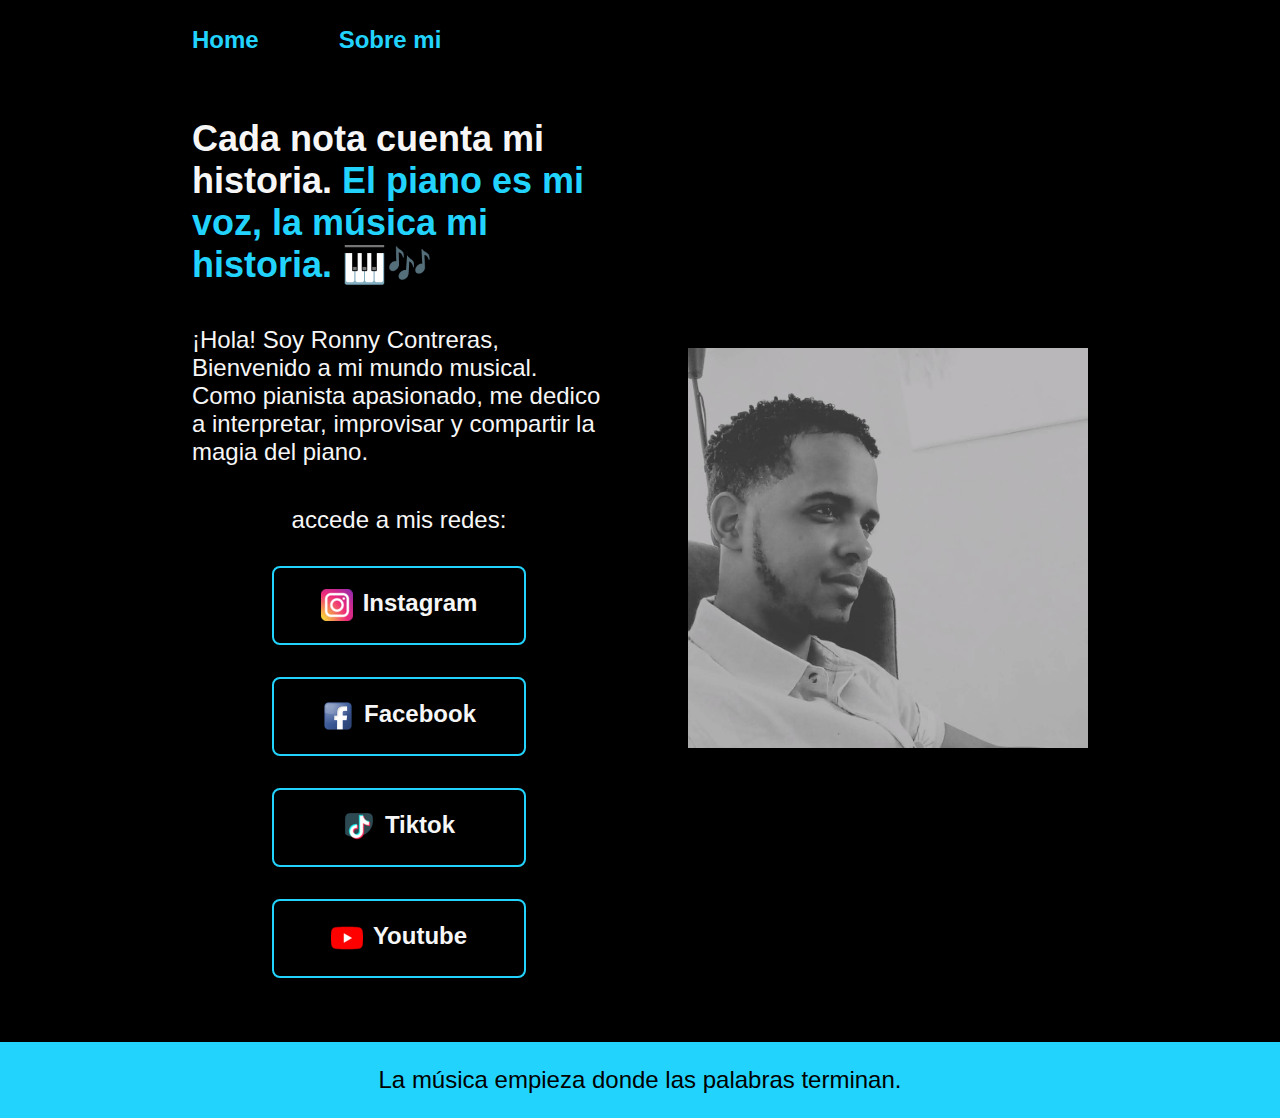
<file: index.html>
<!DOCTYPE html>
<html lang="es-mx">
<head>
    <meta charset="UTF-8"> 
    <meta http-equiv="X-UA-Compatible" content="IE=edge">
    <meta name="viewport" content="width=device-width, initial-scale=1.0">
    <title>html</title>
    <link rel="stylesheet" href="./style/style.css">

</head>
<body> 
    <header class="header"> 

    <nav class="header__menu">

    <a class="header__menu__link" href="index.html">Home </a> 
    <a class="header__menu__link" href="about.html">Sobre mi </a>

    </nav>
    </header>
    <main class="presentacion">
        <section class="presentacion__contenido">
        <h1 class="presentacion__contenido__titulo">
            Cada nota cuenta mi historia.
            <strong class="titulo-destaque">El piano es mi voz, la música mi historia. 🎹🎶
            </strong></h1>
            <p class="presentacion__contenido__texto"> ¡Hola! Soy Ronny Contreras, Bienvenido a mi mundo musical.
                 Como pianista apasionado, me dedico a interpretar, improvisar y compartir la magia del piano.

            </p>
            <div class="presentacion__enlaces">
            <h2 class="presentacion__enlaces__sustitulo"> accede a mis redes: </h2>
            <a class="presetacion__enlaces__link" href="https://www.instagram.com/ronnycm07/">
                <img src="./iconos/instagram.png">
                Instagram</a>
            <a class="presetacion__enlaces__link" href="https://www.facebook.com/Ronny.Contreras1998/videos_by?locale=es_LA">
                <img src="./iconos/facebook.png">
                Facebook</a>

                <a class="presetacion__enlaces__link" href="https://www.tiktok.com/@ronnycm07">
                    <img src="./iconos/tiktok.png">
                    Tiktok</a>
                    
                    <a class="presetacion__enlaces__link" href="https://www.youtube.com/@ronnypiano1998">
                        <img src="./iconos/youtube.png">
                        Youtube</a>
    
            </div>
        </section>
            <img src="imagen 1.jpg"  class="imagen" alt="Foto de Ronny Contreras desarrolando un proyecto">
    </main>
    <footer class="footer"> <p>La música empieza donde las palabras terminan. </p> </footer>
</body>
</html>
</file>
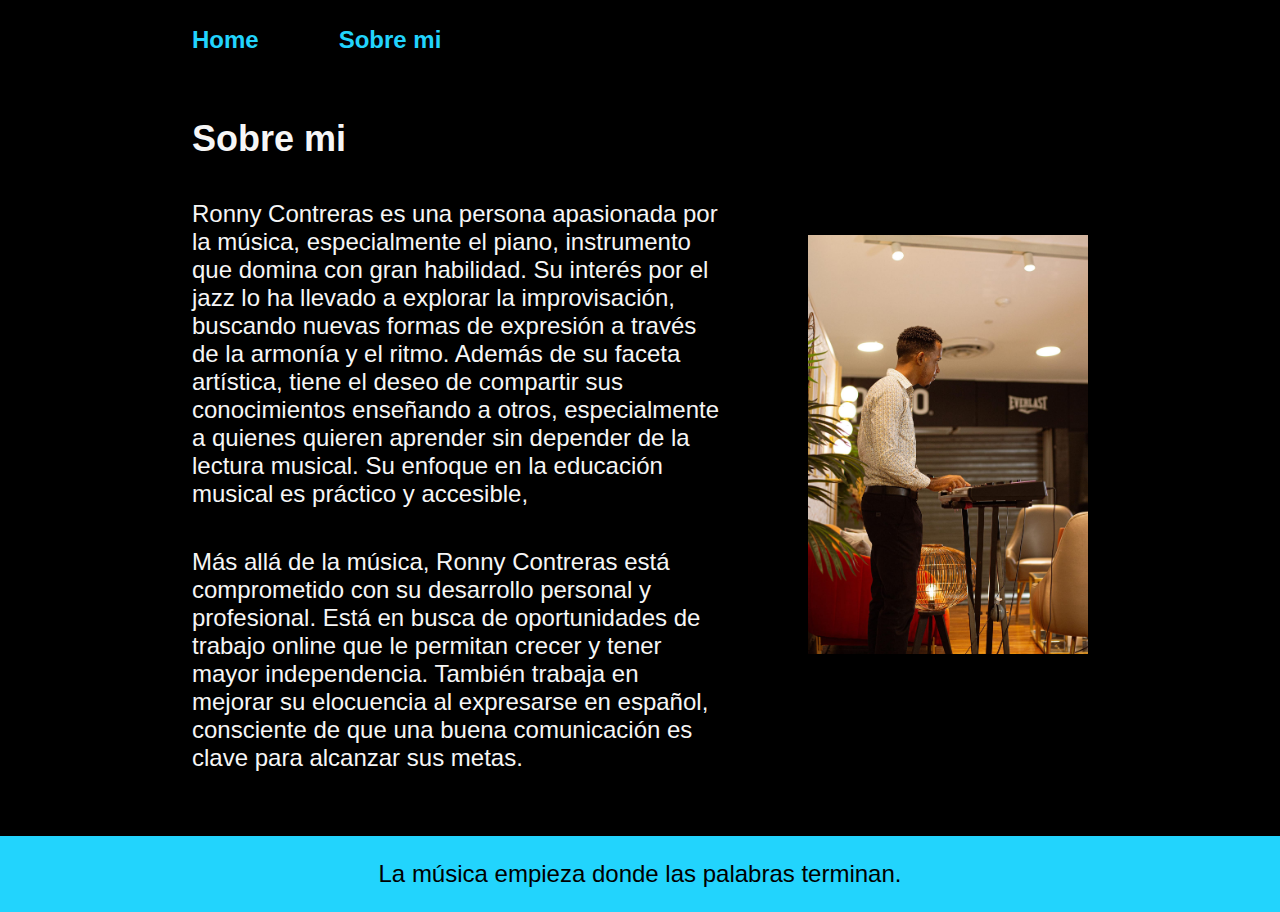
<file: about.html>
<!DOCTYPE html>
<html lang="es-mx">
<head>
    <meta charset="UTF-8">
    <meta name="viewport" content="width=device-width, initial-scale=1.0">
    <title>Sobre mi</title>
    <link rel="stylesheet" href="./style/style.css">
    
</head>


<body>
<header class="header"> 

        <nav class="header__menu">
    
        <a class="header__menu__link" href="index.html">Home </a> 
        <a class="header__menu__link" href="about.html">Sobre mi </a>
 </nav>
</header>

<main class="presentacion">

<section class="presentacion__contenido">
<h1 class="presentacion__contenido__titulo">Sobre mi</h1>
<p class="presentacion__contenido__texto"> Ronny Contreras es una persona apasionada por la música, 
    especialmente el piano, instrumento que domina con gran habilidad.
     Su interés por el jazz lo ha llevado a explorar la improvisación, 
     buscando nuevas formas de expresión a través de la armonía y el ritmo. 
     Además de su faceta artística, tiene el deseo de compartir sus conocimientos enseñando a otros,
      especialmente a quienes quieren aprender sin depender de la lectura musical.
       Su enfoque en la educación musical es práctico y accesible,</p>
<p class="presentacion__contenido__texto">Más allá de la música, Ronny Contreras está comprometido con su desarrollo personal y profesional. 
    Está en busca de oportunidades de trabajo online que le permitan crecer y tener mayor independencia.
     También trabaja en mejorar su elocuencia al expresarse en español, 
     consciente de que una buena comunicación es clave para alcanzar sus metas. </p>


</section>
    <img src="imagen 2.jpg"  class="imagen__2 " alt="Foto de Ronny Contreras desarrolando un proyecto">



</main>
        <footer class="footer"> <p>La música empieza donde las palabras terminan. </p> </footer>
</body>

</html>
</file>
<file: style/style.css>
.root{
    --color-primario:#000000;
    --color-secundario:#F6F6F6;
    --color-terciario:#22D4FD;

    --fuente-montserrat:"montserrat", sans-serif;
    --fuente-krona:"kroma one", sans-serif;
}

* {
    padding: 0;
    margin: 0;
}

body{
    background-color: #000000;
    color: #f6f6f6;
   
    box-sizing: border-box;
}

.header{
    padding: 2% 0% 0% 15%;

}   

.header__menu{
   display: flex;
   gap: 80px;
}

.header__menu__link{
    font-family: "montserrat", sans-serif;
        font-size: 1.5rem;
        font-weight: 600;
        color: #22D4FD;
        text-decoration: none;

}   

.imagen {
    width: 400px;
}  

.imagen__2 {
    width: 280px;
    
}   

.presentacion{
    display: flex;
    align-items: center;
    padding:  5% 15%;
    justify-content: space-between;
    gap: 82px;
}

.presentacion__contenido{
        width: 615px;
        display: flex;
        flex-direction: column;
        gap: 40px;
}

.presentacion__contenido__titulo{
   font-size: 36px;
   font-family: "kroma one", sans-serif;
}

.titulo-destaque{
    color: #22D4FD;
}

.presentacion__contenido__texto{
  font-size: 24px;
  font-family: "montserrat", sans-serif;
}

.presentacion__enlaces{
    display: flex;
    justify-content: space-between;
    flex-direction: column;
    align-items: center;
    gap: 32px;
}

.presentacion__enlaces__sustitulo{
    font-family: "kroma one", sans-serif;
    font-size: 24px;
    font-weight: 400;

}

.presetacion__enlaces__link{
        width: 250px;
        text-align: center;
        padding: 21.5px 0;
        border-radius: 8px;
        font-family: "montserrat", sans-serif;
        font-size: 24px;
        font-weight: 600;
        text-decoration: none;
        color: #F6F6F6;
        border: 2px solid #22D4FD;
        display: flex;
        justify-content: center;
        gap: 10px;

    }
    
    .presetacion__enlaces__link:hover{
        background-color: #000000;
    }
        
    .footer{
        background-color: #22D4FD;
        padding: 24px;
        color: #000000;
        text-align: center;
        font-family: "montserrat", sans-serif;
        font-size: 24px;
        font-weight: 400;
    }

    @media( max-width: 1200px ) {
        
        .header{
            padding: 10%;
        } 

        .header__menu{
            justify-content: center;
        } 

        .presentacion{
            flex-direction: column-reverse;
            padding: 5%;
        } 

        .presentacion__contenido{
            width: auto;
        } 

        

    }
</file>
